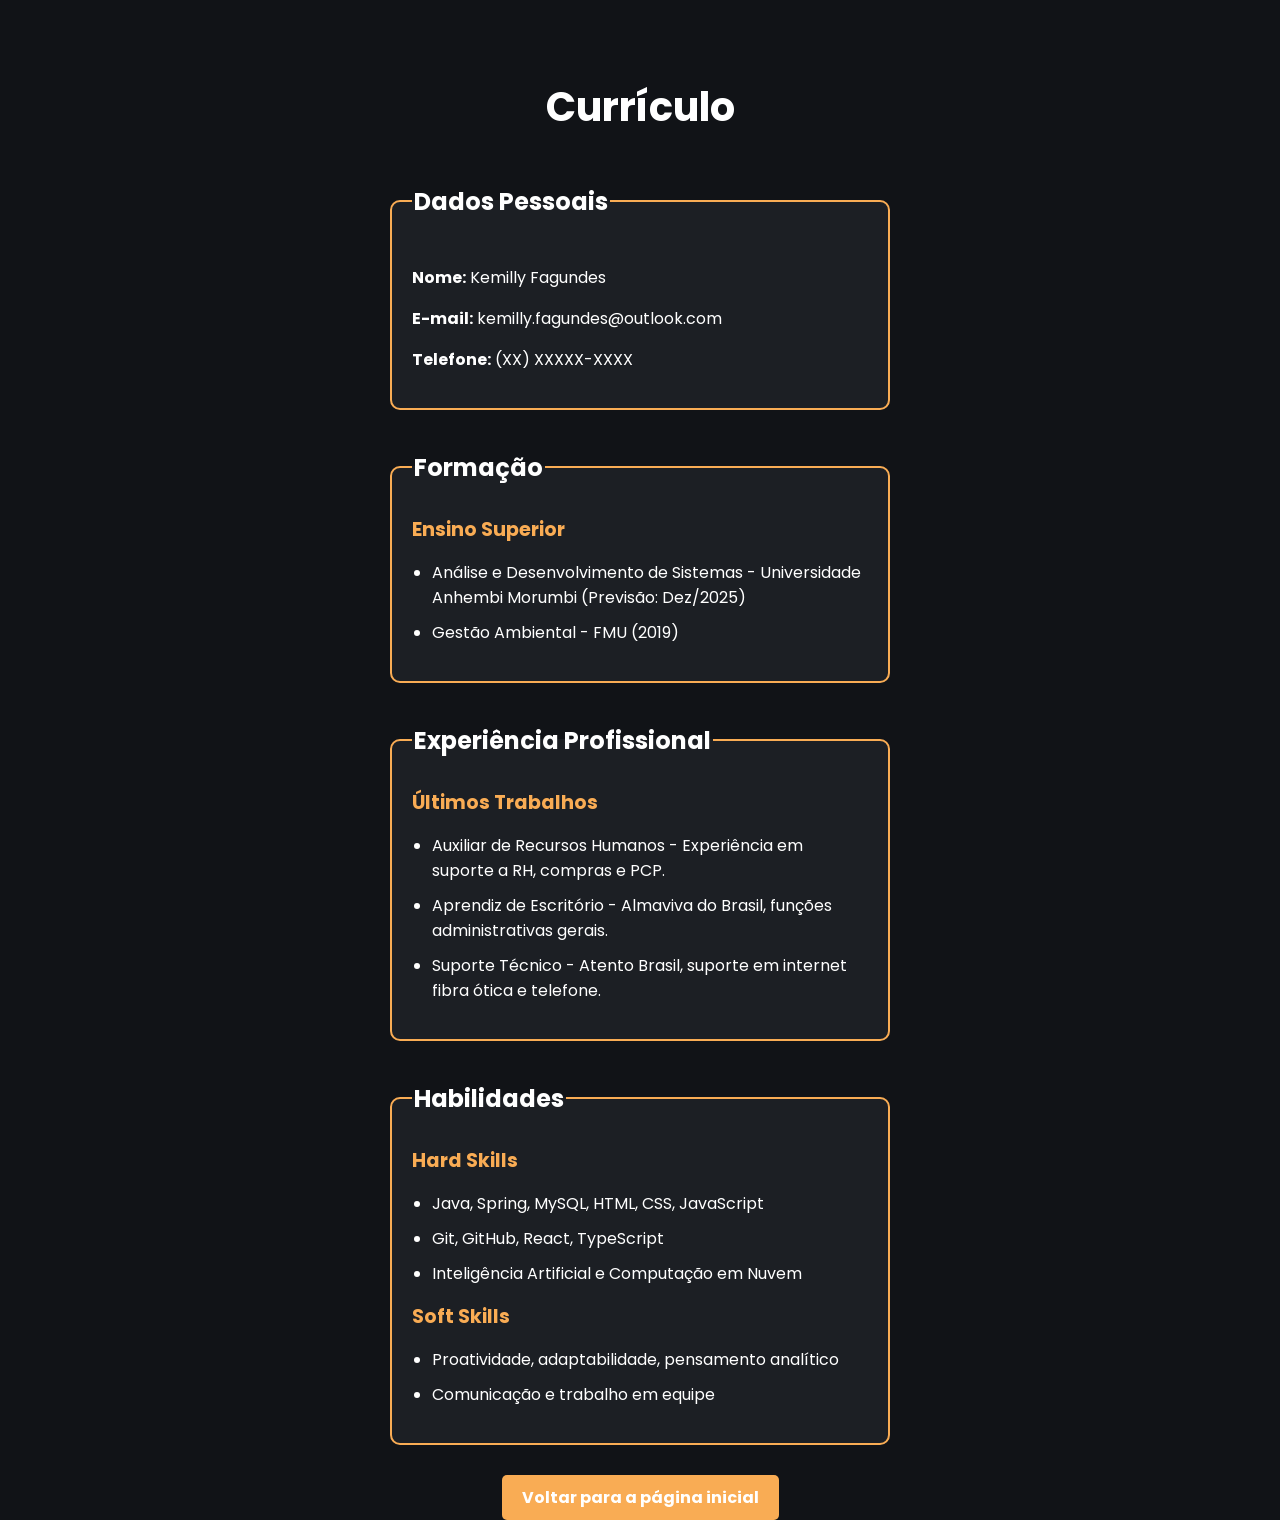
<file: curriculo.html>
<!DOCTYPE html>
<html lang="pt-BR">
<head>
    <meta charset="UTF-8">
    <meta name="viewport" content="width=device-width, initial-scale=1.0">
    <title>Currículo</title>
    <link rel="stylesheet" href="https://fonts.googleapis.com/css2?family=Poppins:wght@400;600&display=swap">
    <style>
        body {
            background: #111317;
            display: flex;
            flex-direction: column;
            justify-content: flex-start;
            align-items: center;
            height: 100vh;
            margin: 0;
            text-align: center;
            min-height: 100vh;
            padding-top: 50px;
            box-sizing: border-box;
            color: white;
            font-family: 'Poppins', sans-serif;
        }
        h1 {
            font-size: 40px;
        }
        fieldset {
            border: 2px solid #f9ac54;
            border-radius: 10px;
            padding: 20px;
            margin: 20px auto;
            background-color: #1c1f24;
            width: 80vh;
            max-width: 500px;
            text-align: left;
            box-sizing: border-box;
        }
        legend {
            font-size: 1.5rem;
            font-weight: bold;
            color: white;
            margin-bottom: 10px;
        }
        .section-title {
            font-size: 1.2rem;
            color: #f9ac54;
            margin-bottom: 10px;
            font-weight: bold;
        }
        ul {
            padding-left: 20px;
        }
        ul li {
            margin-bottom: 10px;
        }
        .button {
            display: inline-block;
            padding: 10px 20px;
            margin: 10px 5px;
            border: none;
            border-radius: 5px;
            background-color: #f9ac54;
            color: white;
            cursor: pointer;
            font-size: 16px;
            font-weight: bold;
            text-align: center;
            text-decoration: none;
            transition: background-color 0.3s ease;
        }
        .button:hover {
            background-color: #d79447;
        }
        @media (max-width: 768px) {
            fieldset {
                width: 90%;
            }
        }
    </style>
</head>
<body>
    <h1>Currículo</h1>
    <fieldset>
        <legend>Dados Pessoais</legend>
        <p><strong>Nome:</strong> Kemilly Fagundes</p>
        <p><strong>E-mail:</strong> kemilly.fagundes@outlook.com</p>
        <p><strong>Telefone:</strong> (XX) XXXXX-XXXX</p>
    </fieldset>

    <fieldset>
        <legend>Formação</legend>
        <div class="section-title">Ensino Superior</div>
        <ul>
            <li>Análise e Desenvolvimento de Sistemas - Universidade Anhembi Morumbi (Previsão: Dez/2025)</li>
            <li>Gestão Ambiental - FMU (2019)</li>
        </ul>
    </fieldset>

    <fieldset>
        <legend>Experiência Profissional</legend>
        <div class="section-title">Últimos Trabalhos</div>
        <ul>
            <li>Auxiliar de Recursos Humanos - Experiência em suporte a RH, compras e PCP.</li>
            <li>Aprendiz de Escritório - Almaviva do Brasil, funções administrativas gerais.</li>
            <li>Suporte Técnico - Atento Brasil, suporte em internet fibra ótica e telefone.</li>
        </ul>
    </fieldset>

    <fieldset>
        <legend>Habilidades</legend>
        <div class="section-title">Hard Skills</div>
        <ul>
            <li>Java, Spring, MySQL, HTML, CSS, JavaScript</li>
            <li>Git, GitHub, React, TypeScript</li>
            <li>Inteligência Artificial e Computação em Nuvem</li>
        </ul>
        <div class="section-title">Soft Skills</div>
        <ul>
            <li>Proatividade, adaptabilidade, pensamento analítico</li>
            <li>Comunicação e trabalho em equipe</li>
        </ul>
    </fieldset>

    <a href="index.html" class="button">Voltar para a página inicial</a>
</body>
</html>
</file>
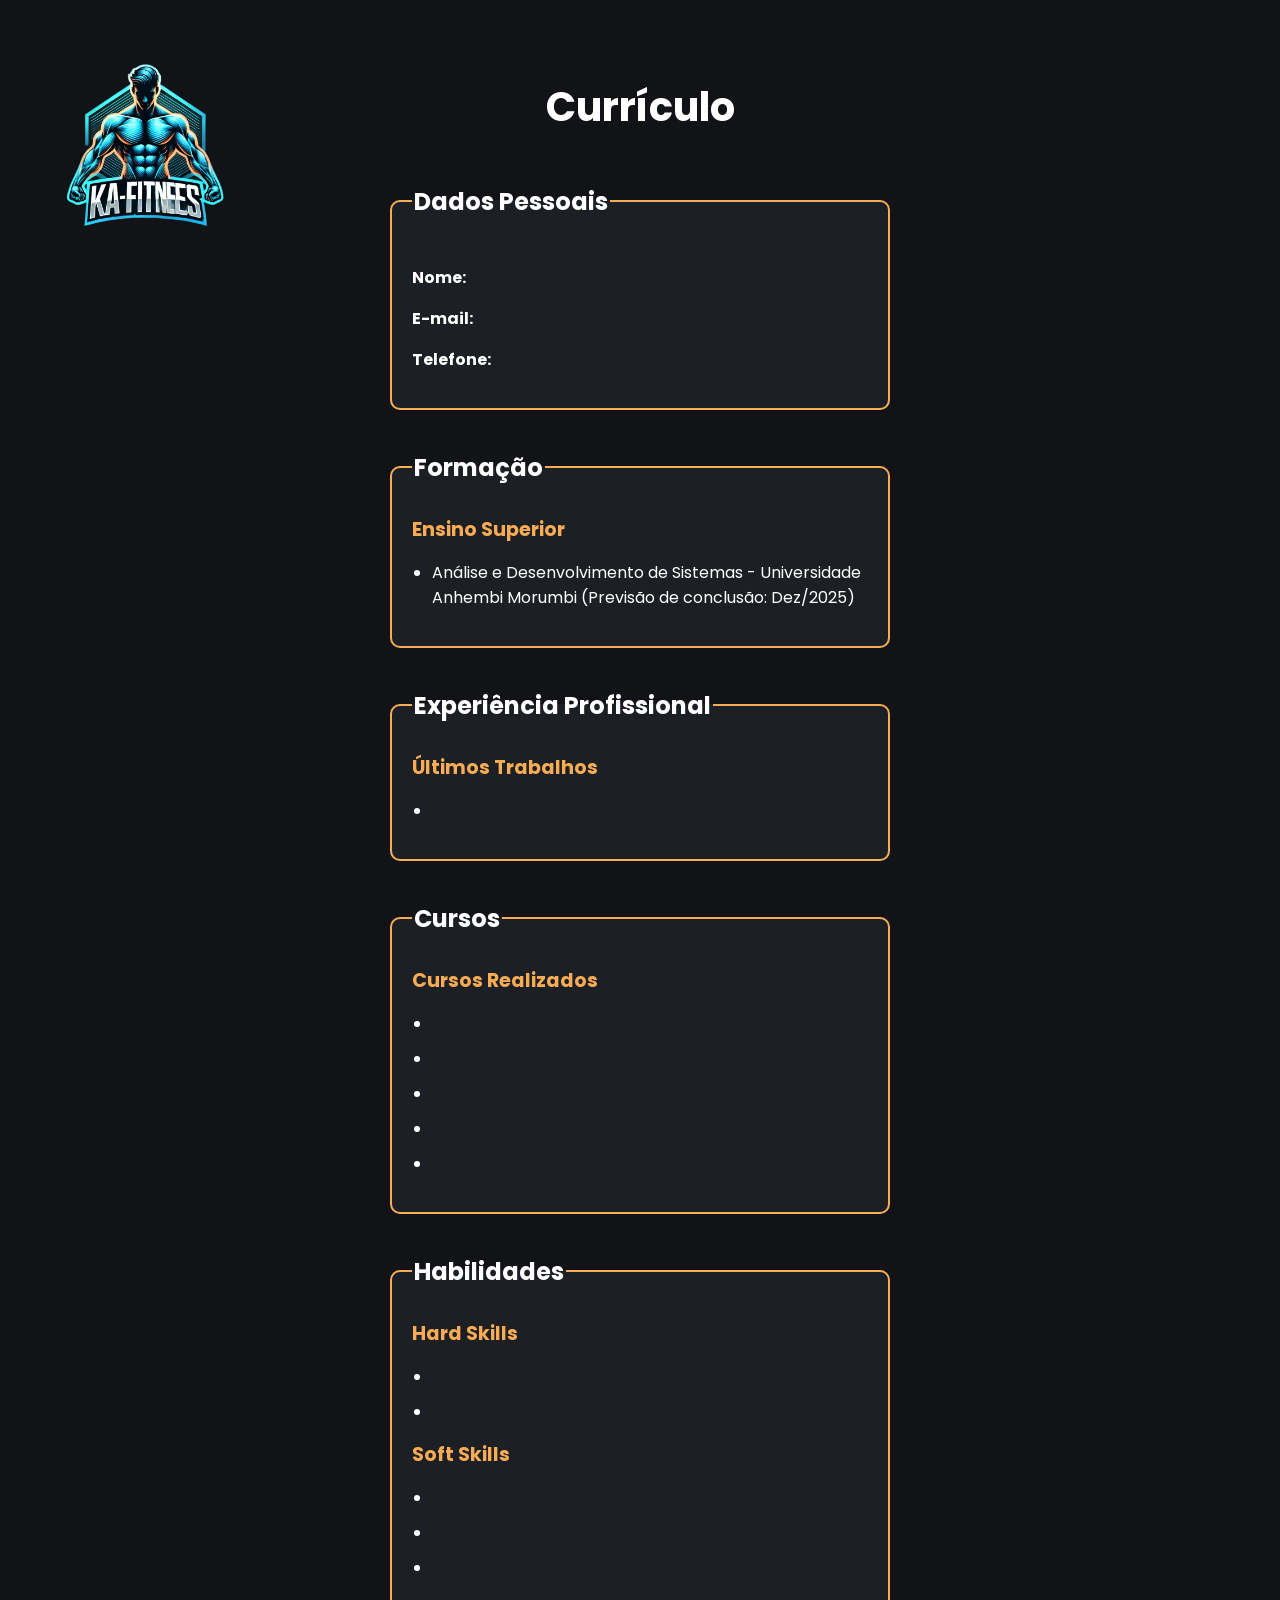
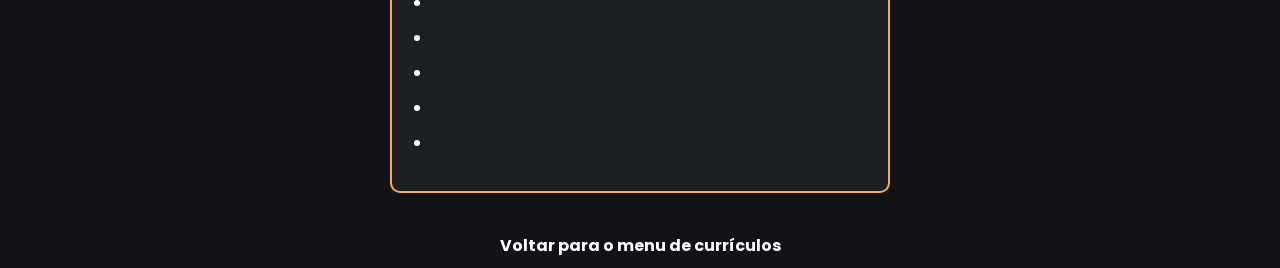
<file: curriculoAmanda.html>
<!DOCTYPE html>
<html lang="pt-BR">

<head>
    <meta charset="UTF-8">
    <meta name="viewport" content="width=device-width, initial-scale=1.0">
    <title>Currículo</title>
    <link href="https://fonts.googleapis.com/css2?family=Poppins:wght@400;500;600;700&display=swap" rel="stylesheet">
    <link rel="stylesheet" href="https://cdnjs.cloudflare.com/ajax/libs/font-awesome/6.0.0-beta3/css/all.min.css">
    <style>
        body {
            background: #111317;
            display: flex;
            flex-direction: column;
            justify-content: flex-start;
            align-items: center;
            height: 100vh;
            margin: 0;
            text-align: center;
            min-height: 100vh;
            padding-top: 50px;
            box-sizing: border-box;
            color: white;
            font-family: 'Poppins', sans-serif;
        }

        .logo {
            position: absolute;
            top: 0;
            left: 0;
            margin: 10px;
            width: 30vh;
            height: auto;
            transition: transform 0.3s ease, box-shadow 0.3s ease;
        }

        .logo:hover {
            transform: scale(1.1);
        }

        h1 {
            font-size: 40px;
        }

        fieldset {
            border: 2px solid #f9ac54;
            border-radius: 10px;
            padding: 20px;
            margin: 20px auto;
            background-color: #1c1f24;
            width: 80vh;
            max-width: 500px;
            text-align: left;
            box-sizing: border-box;
        }

        legend {
            font-size: 1.5rem;
            font-weight: bold;
            color: white;
            margin-bottom: 10px;
        }

        .section-title {
            font-size: 1.2rem;
            color: #f9ac54;
            margin-bottom: 10px;
            font-weight: bold;
        }

        ul {
            padding-left: 20px;
        }

        ul li {
            margin-bottom: 10px;
        }

        .button {
            display: inline-block;
            padding: 10px 20px;
            margin: 10px 5px;
            border: none;
            border-radius: 5px;
            background-color: #f9ac5400;
            color: white;
            cursor: pointer;
            font-size: 16px;
            font-weight: bold;
            text-align: center;
            text-decoration: none;
            transition: background-color 0.3s ease;
        }

        .button:hover {
            background-color: #d79447;
        }

        @media (max-width: 768px) {
            fieldset {
                width: 90%;
            }
        }
    </style>
</head>

<body>
    <a href="index.html">
        <img src="img/logo_ka.PNG" alt="logo" class="logo">
    </a>
    <h1>Currículo</h1>
    <fieldset>
        <legend>Dados Pessoais</legend>
        <p><strong>Nome:</strong> </p>
        <p><strong>E-mail:</strong> </p>
        <p><strong>Telefone:</strong> </p>
    </fieldset>

    <fieldset>
        <legend>Formação</legend>
        <div class="section-title">Ensino Superior</div>
        <ul>
            <li>Análise e Desenvolvimento de Sistemas - Universidade Anhembi Morumbi (Previsão de conclusão: Dez/2025)
            </li>
        </ul>
    </fieldset>

    <fieldset>
        <legend>Experiência Profissional</legend>
        <div class="section-title">Últimos Trabalhos</div>
        <ul>
            <li></li>
        </ul>
    </fieldset>

    <fieldset>
        <legend>Cursos</legend>
        <div class="section-title">Cursos Realizados</div>
        <ul>
            <li></li>
            <li></li>
            <li></li>
            <li></li>
            <li></li>
        </ul>
    </fieldset>

    <fieldset>
        <legend>Habilidades</legend>
        <div class="section-title">Hard Skills</div>
        <ul>
            <li></li>
            <li></li>
        </ul>
        <div class="section-title">Soft Skills</div>
        <ul>
            <li> </li>
            <li> </li>
            <li> </li>
            <li> </li>
            <li> </li>
            <li> </li>
            <li> </li>
            <li> </li>
        </ul>
    </fieldset>

    <a href="menuCurriculos.html" class="button">Voltar para o menu de currículos</a>
</body>

</html>
</file>
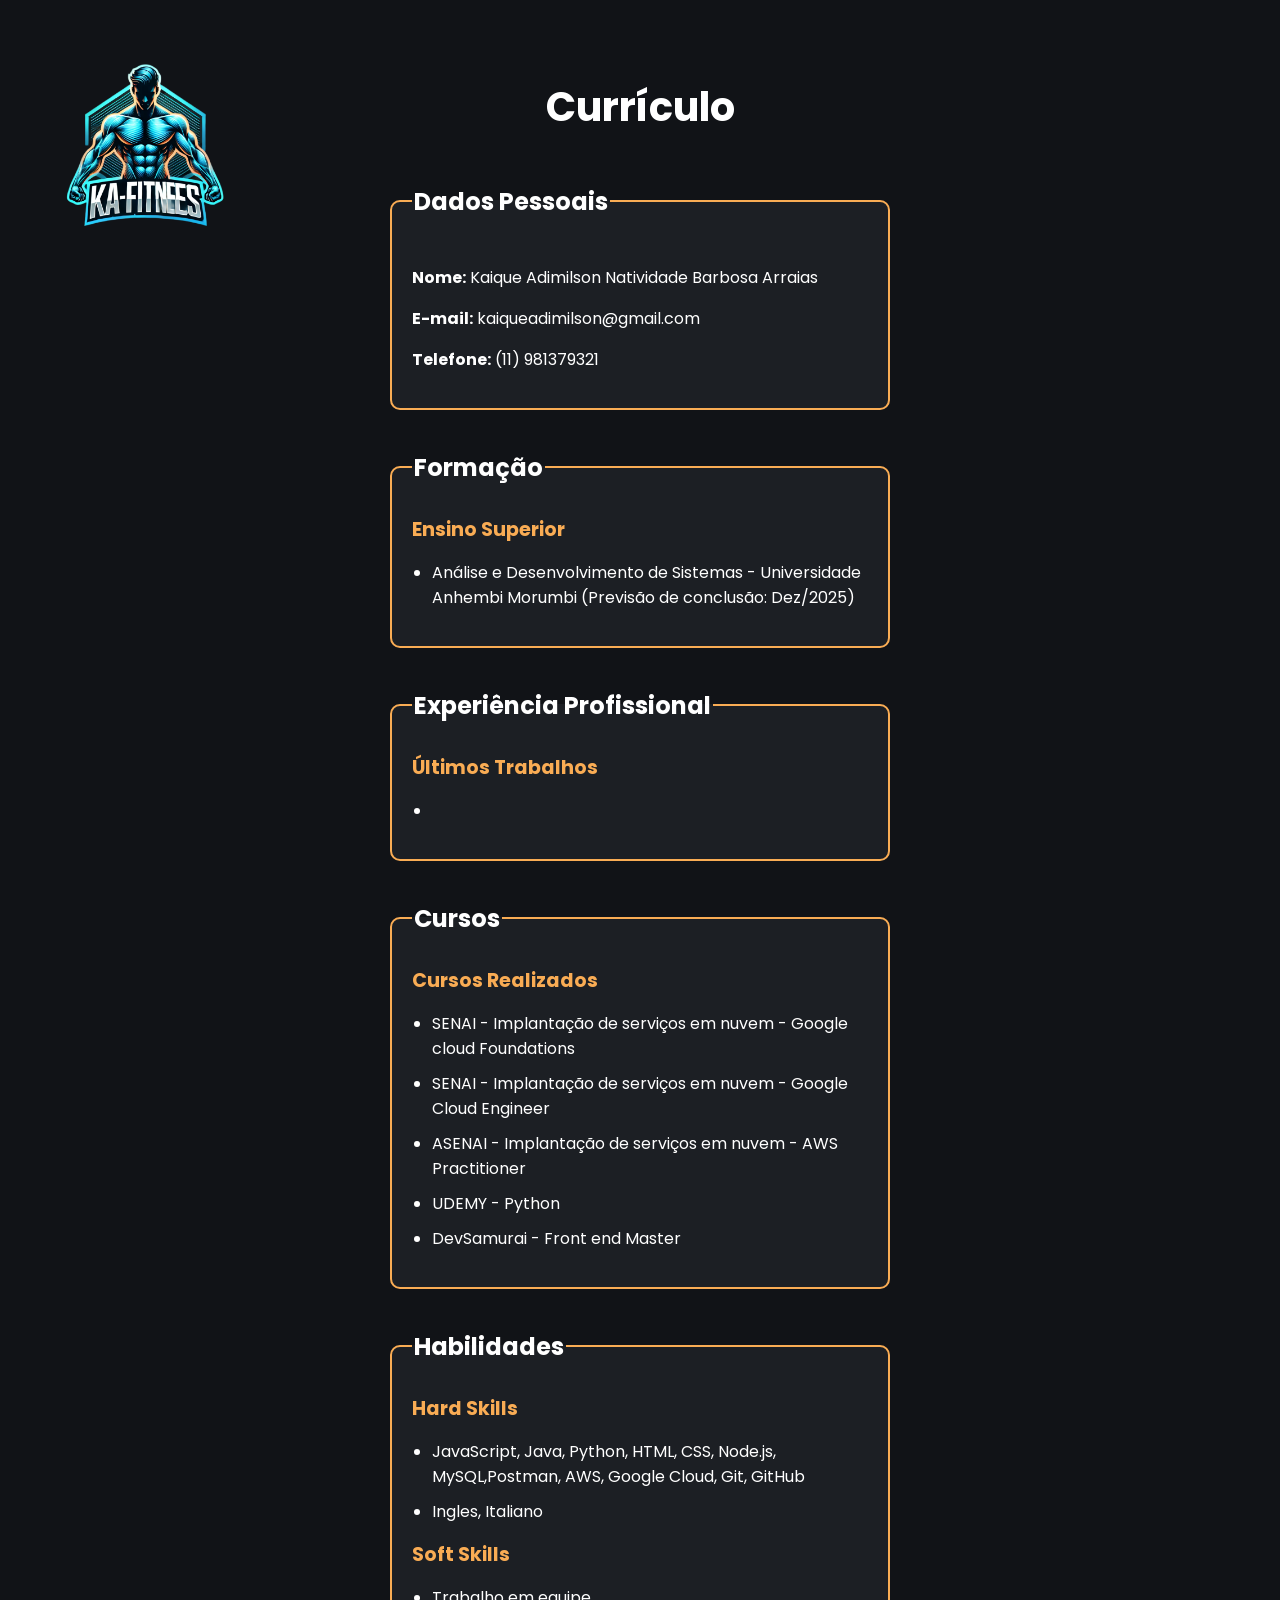
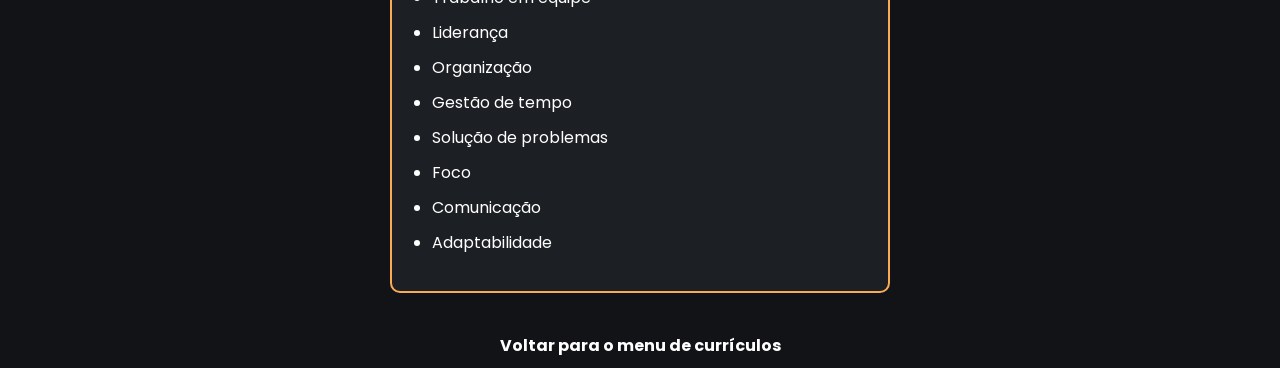
<file: curriculoKaique.html>
<!DOCTYPE html>
<html lang="pt-BR">

<head>
    <meta charset="UTF-8">
    <meta name="viewport" content="width=device-width, initial-scale=1.0">
    <title>Currículo</title>
    <link href="https://fonts.googleapis.com/css2?family=Poppins:wght@400;500;600;700&display=swap" rel="stylesheet">
    <link rel="stylesheet" href="https://cdnjs.cloudflare.com/ajax/libs/font-awesome/6.0.0-beta3/css/all.min.css">
    <style>
        body {
            background: #111317;
            display: flex;
            flex-direction: column;
            justify-content: flex-start;
            align-items: center;
            height: 100vh;
            margin: 0;
            text-align: center;
            min-height: 100vh;
            padding-top: 50px;
            box-sizing: border-box;
            color: white;
            font-family: 'Poppins', sans-serif;
        }

        .logo {
            position: absolute;
            top: 0;
            left: 0;
            margin: 10px;
            width: 30vh;
            height: auto;
            transition: transform 0.3s ease, box-shadow 0.3s ease;
        }

        .logo:hover {
            transform: scale(1.1);
        }

        h1 {
            font-size: 40px;
        }

        fieldset {
            border: 2px solid #f9ac54;
            border-radius: 10px;
            padding: 20px;
            margin: 20px auto;
            background-color: #1c1f24;
            width: 80vh;
            max-width: 500px;
            text-align: left;
            box-sizing: border-box;
        }

        legend {
            font-size: 1.5rem;
            font-weight: bold;
            color: white;
            margin-bottom: 10px;
        }

        .section-title {
            font-size: 1.2rem;
            color: #f9ac54;
            margin-bottom: 10px;
            font-weight: bold;
        }

        ul {
            padding-left: 20px;
        }

        ul li {
            margin-bottom: 10px;
        }

        .button {
            display: inline-block;
            padding: 10px 20px;
            margin: 10px 5px;
            border: none;
            border-radius: 5px;
            background-color: #f9ac5400;
            color: white;
            cursor: pointer;
            font-size: 16px;
            font-weight: bold;
            text-align: center;
            text-decoration: none;
            transition: background-color 0.3s ease;
        }

        .button:hover {
            background-color: #d79447;
        }

        @media (max-width: 768px) {
            fieldset {
                width: 90%;
            }
        }
    </style>
</head>

<body>
    <a href="index.html">
        <img src="img/logo_ka.PNG" alt="logo" class="logo">
    </a>
    <h1>Currículo</h1>
    <fieldset>
        <legend>Dados Pessoais</legend>
        <p><strong>Nome:</strong> Kaique Adimilson Natividade Barbosa Arraias</p>
        <p><strong>E-mail:</strong> kaiqueadimilson@gmail.com</p>
        <p><strong>Telefone:</strong> (11) 981379321</p>
    </fieldset>

    <fieldset>
        <legend>Formação</legend>
        <div class="section-title">Ensino Superior</div>
        <ul>
            <li>Análise e Desenvolvimento de Sistemas - Universidade Anhembi Morumbi (Previsão de conclusão: Dez/2025)
            </li>
        </ul>
    </fieldset>

    <fieldset>
        <legend>Experiência Profissional</legend>
        <div class="section-title">Últimos Trabalhos</div>
        <ul>
            <li></li>
        </ul>
    </fieldset>

    <fieldset>
        <legend>Cursos</legend>
        <div class="section-title">Cursos Realizados</div>
        <ul>
            <li>SENAI - Implantação de serviços em nuvem - Google cloud Foundations</li>
            <li>SENAI - Implantação de serviços em nuvem - Google Cloud Engineer</li>
            <li>ASENAI - Implantação de serviços em nuvem - AWS Practitioner</li>
            <li>UDEMY - Python</li>
            <li>DevSamurai - Front end Master</li>
        </ul>
    </fieldset>

    <fieldset>
        <legend>Habilidades</legend>
        <div class="section-title">Hard Skills</div>
        <ul>
            <li>JavaScript, Java, Python, HTML, CSS, Node.js, MySQL,Postman, AWS, Google Cloud, Git, GitHub</li>
            <li>Ingles, Italiano</li>
        </ul>
        <div class="section-title">Soft Skills</div>
        <ul>
            <li> Trabalho em equipe</li>
            <li> Liderança</li>
            <li> Organização</li>
            <li> Gestão de tempo</li>
            <li> Solução de problemas</li>
            <li> Foco</li>
            <li> Comunicação</li>
            <li> Adaptabilidade</li>
        </ul>
    </fieldset>

    <a href="menuCurriculos.html" class="button">Voltar para o menu de currículos</a>
</body>

</html>
</file>
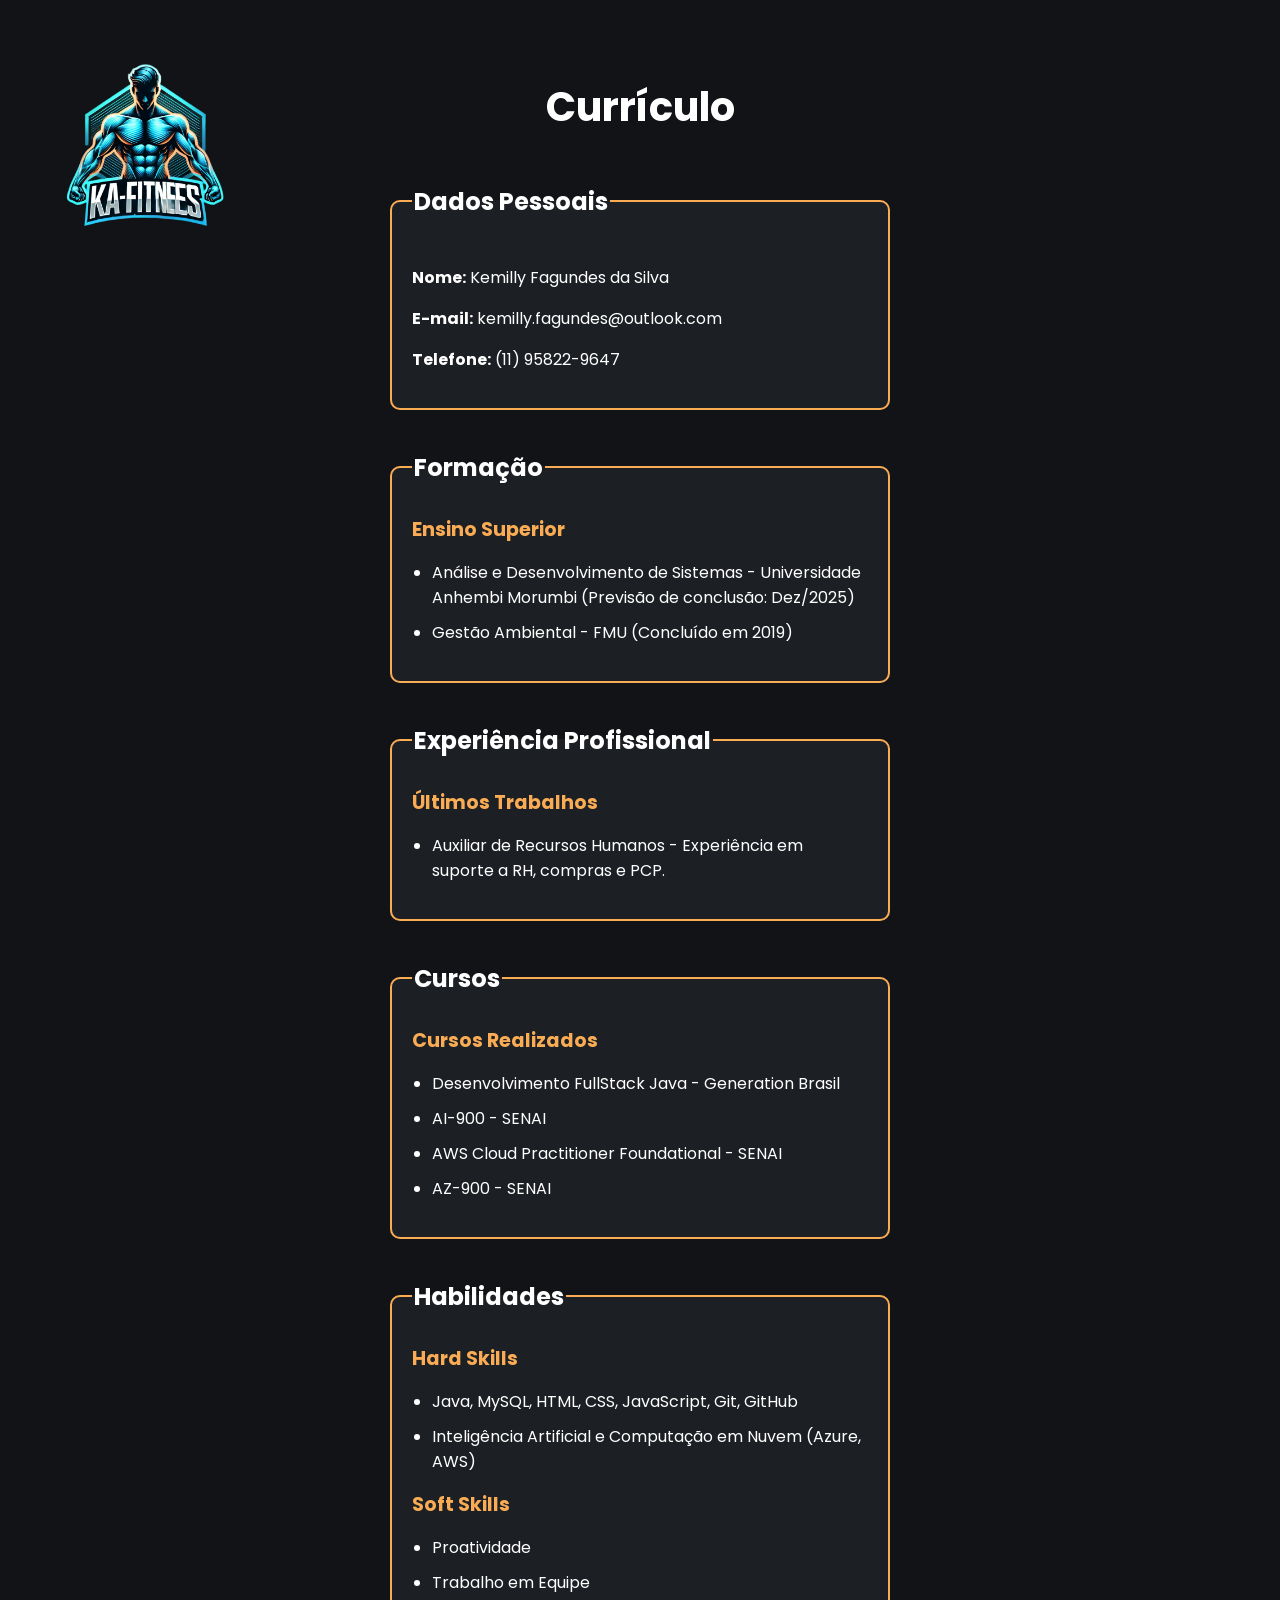
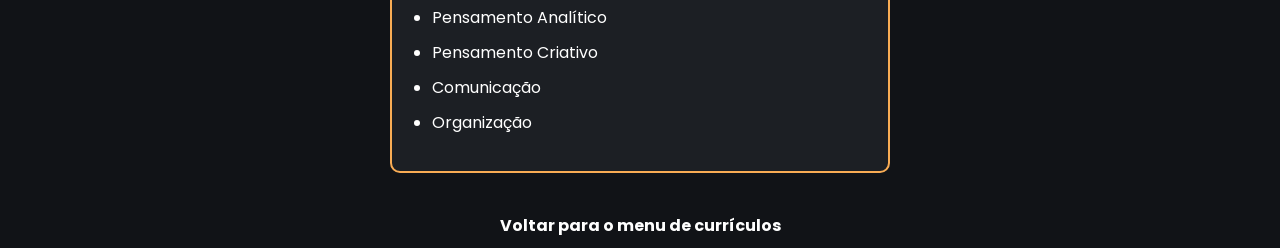
<file: curriculoKemilly.html>
<!DOCTYPE html>
<html lang="pt-BR">

<head>
    <meta charset="UTF-8">
    <meta name="viewport" content="width=device-width, initial-scale=1.0">
    <title>Currículo</title>
    <link href="https://fonts.googleapis.com/css2?family=Poppins:wght@400;500;600;700&display=swap" rel="stylesheet">
    <link rel="stylesheet" href="https://cdnjs.cloudflare.com/ajax/libs/font-awesome/6.0.0-beta3/css/all.min.css">
    <style>
        body {
            background: #111317;
            display: flex;
            flex-direction: column;
            justify-content: flex-start;
            align-items: center;
            height: 100vh;
            margin: 0;
            text-align: center;
            min-height: 100vh;
            padding-top: 50px;
            box-sizing: border-box;
            color: white;
            font-family: 'Poppins', sans-serif;
        }

        .logo {
            position: absolute;
            top: 0;
            left: 0;
            margin: 10px;
            width: 30vh;
            height: auto;
            transition: transform 0.3s ease, box-shadow 0.3s ease;
        }

        .logo:hover {
            transform: scale(1.1);
        }

        h1 {
            font-size: 40px;
        }

        fieldset {
            border: 2px solid #f9ac54;
            border-radius: 10px;
            padding: 20px;
            margin: 20px auto;
            background-color: #1c1f24;
            width: 80vh;
            max-width: 500px;
            text-align: left;
            box-sizing: border-box;
        }

        legend {
            font-size: 1.5rem;
            font-weight: bold;
            color: white;
            margin-bottom: 10px;
        }

        .section-title {
            font-size: 1.2rem;
            color: #f9ac54;
            margin-bottom: 10px;
            font-weight: bold;
        }

        ul {
            padding-left: 20px;
        }

        ul li {
            margin-bottom: 10px;
        }

        .button {
            display: inline-block;
            padding: 10px 20px;
            margin: 10px 5px;
            border: none;
            border-radius: 5px;
            background-color: #f9ac5400;
            color: white;
            cursor: pointer;
            font-size: 16px;
            font-weight: bold;
            text-align: center;
            text-decoration: none;
            transition: background-color 0.3s ease;
        }

        .button:hover {
            background-color: #d79447;
        }

        @media (max-width: 768px) {
            fieldset {
                width: 90%;
            }
        }
    </style>
</head>

<body>
    <a href="index.html">
        <img src="img/logo_ka.PNG" alt="logo" class="logo">
    </a>
    <h1>Currículo</h1>
    <fieldset>
        <legend>Dados Pessoais</legend>
        <p><strong>Nome:</strong> Kemilly Fagundes da Silva</p>
        <p><strong>E-mail:</strong> kemilly.fagundes@outlook.com</p>
        <p><strong>Telefone:</strong> (11) 95822-9647</p>
    </fieldset>

    <fieldset>
        <legend>Formação</legend>
        <div class="section-title">Ensino Superior</div>
        <ul>
            <li>Análise e Desenvolvimento de Sistemas - Universidade Anhembi Morumbi (Previsão de conclusão: Dez/2025)
            </li>
            <li>Gestão Ambiental - FMU (Concluído em 2019)</li>
        </ul>
    </fieldset>

    <fieldset>
        <legend>Experiência Profissional</legend>
        <div class="section-title">Últimos Trabalhos</div>
        <ul>
            <li>Auxiliar de Recursos Humanos - Experiência em suporte a RH, compras e PCP.</li>
        </ul>
    </fieldset>

    <fieldset>
        <legend>Cursos</legend>
        <div class="section-title">Cursos Realizados</div>
        <ul>
            <li>Desenvolvimento FullStack Java - Generation Brasil</li>
            <li>AI-900 - SENAI</li>
            <li>AWS Cloud Practitioner Foundational - SENAI</li>
            <li>AZ-900 - SENAI</li>
        </ul>
    </fieldset>

    <fieldset>
        <legend>Habilidades</legend>
        <div class="section-title">Hard Skills</div>
        <ul>
            <li>Java, MySQL, HTML, CSS, JavaScript, Git, GitHub</li>
            <li>Inteligência Artificial e Computação em Nuvem (Azure, AWS)</li>
        </ul>
        <div class="section-title">Soft Skills</div>
        <ul>
            <li>Proatividade</li>
            <li> Trabalho em Equipe</li>
            <li> Pensamento Analítico</li>
            <li> Pensamento Criativo</li>
            <li> Comunicação</li>
            <li> Organização</li>
        </ul>
    </fieldset>

    <a href="menuCurriculos.html" class="button">Voltar para o menu de currículos</a>
</body>

</html>
</file>
